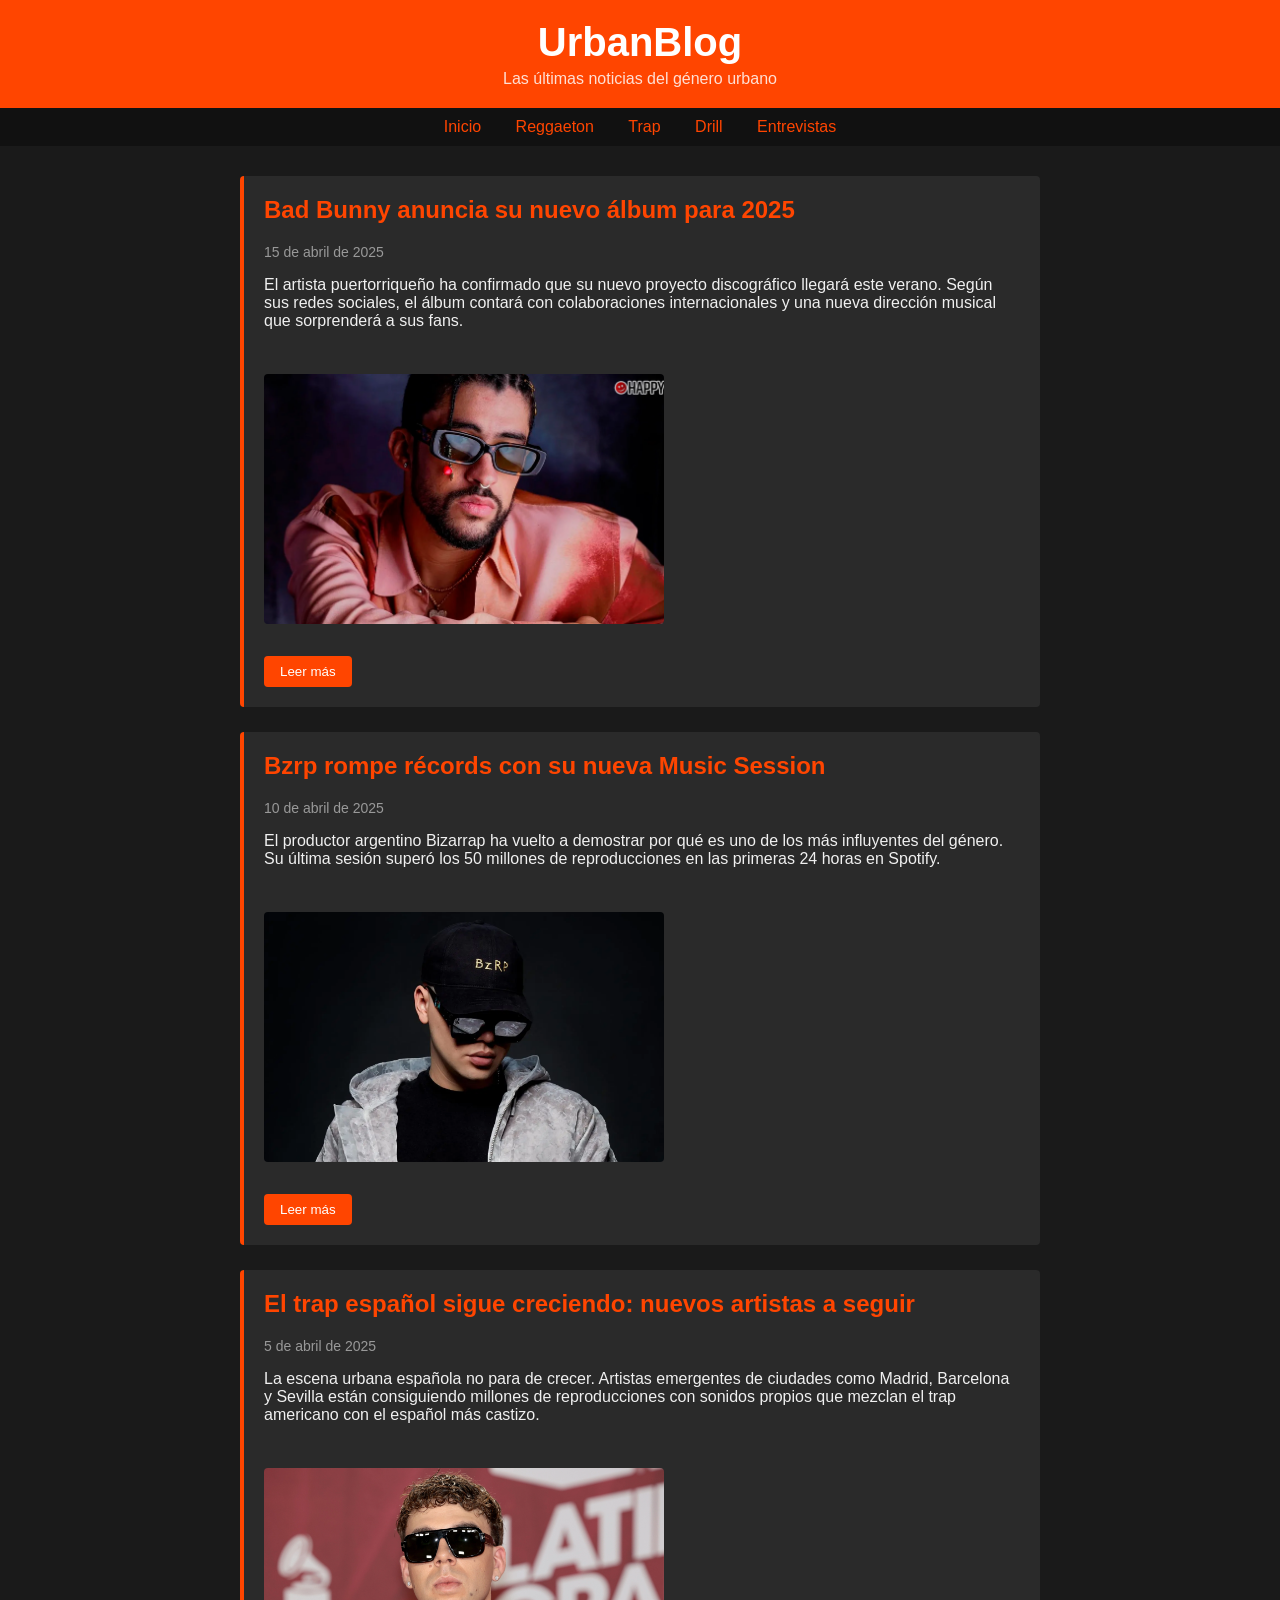
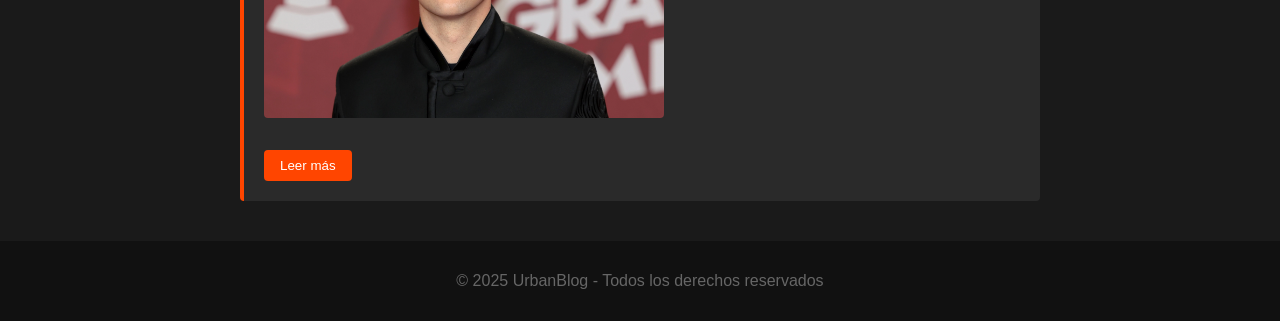
<file: index.html>
<!DOCTYPE html>
<html lang="es">

<head>
    <meta charset="UTF-8">
    <meta name="viewport" content="width=device-width, initial-scale=1.0">
    <title>UrbanBlog - Noticias del Género Urbano</title>
    <link rel="stylesheet" href="estilos.css">
</head>

<body>

    <!-- CABECERA -->
    <header>
        <h1>UrbanBlog</h1>
        <p>Las últimas noticias del género urbano</p>
    </header>

    <!-- NAVEGACIÓN -->
    <nav>
        <a href="index.html">Inicio</a>
        <a href="reggaeton.html">Reggaeton</a>
        <a href="trap.html">Trap</a>
        <a href="drill.html">Drill</a>
        <a href="entrevistas.html">Entrevistas</a>
    </nav>

    <!-- CONTENIDO PRINCIPAL -->
    <main>

        <!-- ARTÍCULO 1 -->
        <article class="noticia">
            <h2>Bad Bunny anuncia su nuevo álbum para 2025</h2>
            <p class="fecha">15 de abril de 2025</p>
            <p>El artista puertorriqueño ha confirmado que su nuevo proyecto discográfico llegará este verano. Según sus redes sociales, el álbum contará con colaboraciones internacionales y una nueva dirección musical que sorprenderá a sus fans.</p>
            <br>
            <img src="fotos/bad-bunny.-.webp" alt="Foto de Bad Bunny">
            <br>
            <br>
            <button onclick="mostrarMas('noticia1')">Leer más</button>
            <p id="noticia1" class="oculto">Fuentes cercanas al artista aseguran que el disco mezcla sonidos electrónicos con ritmos tradicionales del Caribe. La expectación entre sus seguidores es máxima tras dos años sin lanzar material nuevo.</p>
        </article>

        <!-- ARTÍCULO 2 -->
        <article class="noticia">
            <h2>Bzrp rompe récords con su nueva Music Session</h2>
            <p class="fecha">10 de abril de 2025</p>
            <p>El productor argentino Bizarrap ha vuelto a demostrar por qué es uno de los más influyentes del género. Su última sesión superó los 50 millones de reproducciones en las primeras 24 horas en Spotify.</p>
            <br>
            <img src="fotos/230112124605-bizarrap-press-shot-full-169.webp" alt="Foto de Bizarrap">
            <br>
            <br>
            <button onclick="mostrarMas('noticia2')">Leer más</button>
            <p id="noticia2" class="oculto">Esta nueva entrega forma parte de una serie de colaboraciones que Bizarrap tiene previstas para lo que queda de año. Los fans ya especulan sobre quién será el próximo invitado a su famoso estudio.</p>
        </article>

        <!-- ARTÍCULO 3 -->
        <article class="noticia">
            <h2>El trap español sigue creciendo: nuevos artistas a seguir</h2>
            <p class="fecha">5 de abril de 2025</p>
            <p>La escena urbana española no para de crecer. Artistas emergentes de ciudades como Madrid, Barcelona y Sevilla están consiguiendo millones de reproducciones con sonidos propios que mezclan el trap americano con el español más castizo.</p>
            <br>
            <img src="fotos/quevedo-en-los-latin-grammy-2024.jpeg" alt="Trap español">
            <br>
            <br>
            <button onclick="mostrarMas('noticia3')">Leer más</button>
            <p id="noticia3" class="oculto">Nombres como Quevedo, Rels B o Abhir Hathi ya son conocidos a nivel internacional, pero la siguiente generación promete ser todavía más global. Las plataformas digitales han sido clave para este crecimiento sin precedentes.</p>
        </article>

    </main>

    <!-- PIE DE PÁGINA -->
    <footer>
        <p>© 2025 UrbanBlog - Todos los derechos reservados</p>
    </footer>

    <!-- Enlace al archivo JavaScript -->
    <script src="script.js"></script>

</body>

</html>
</file>
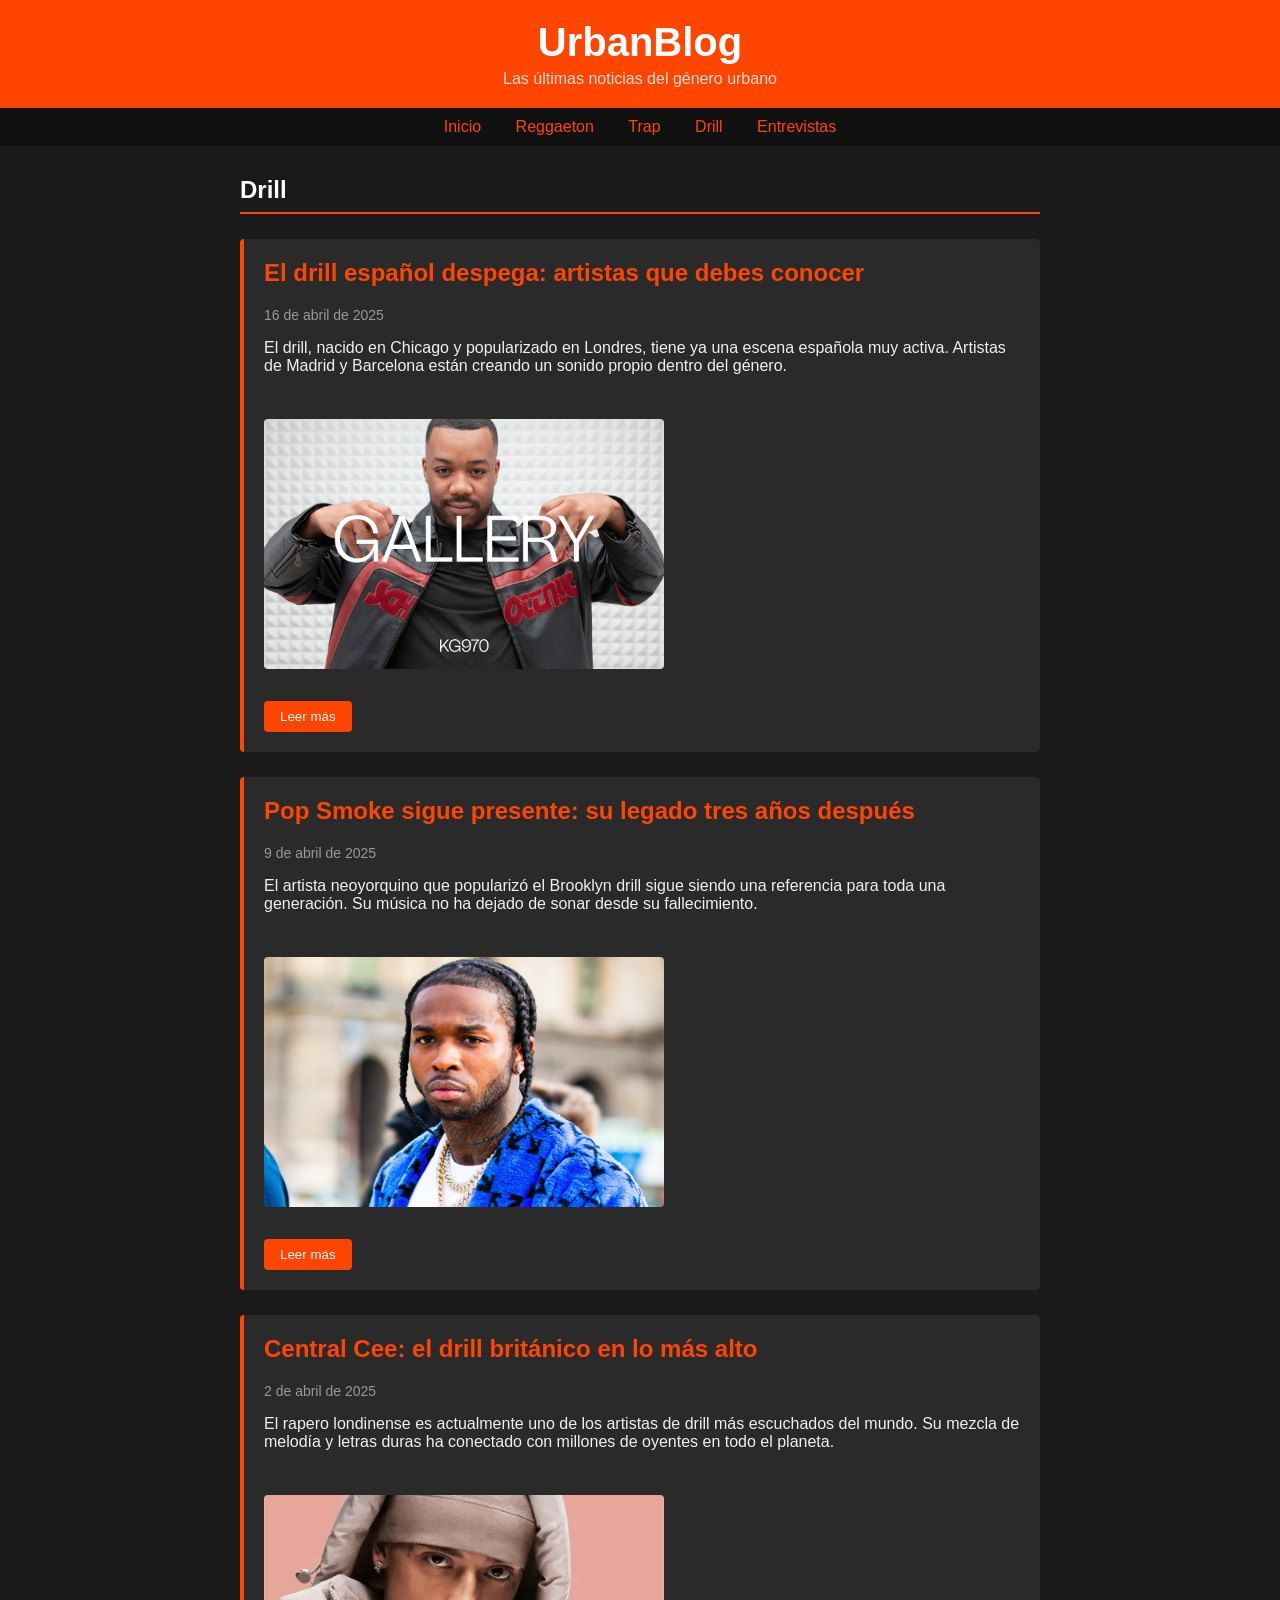
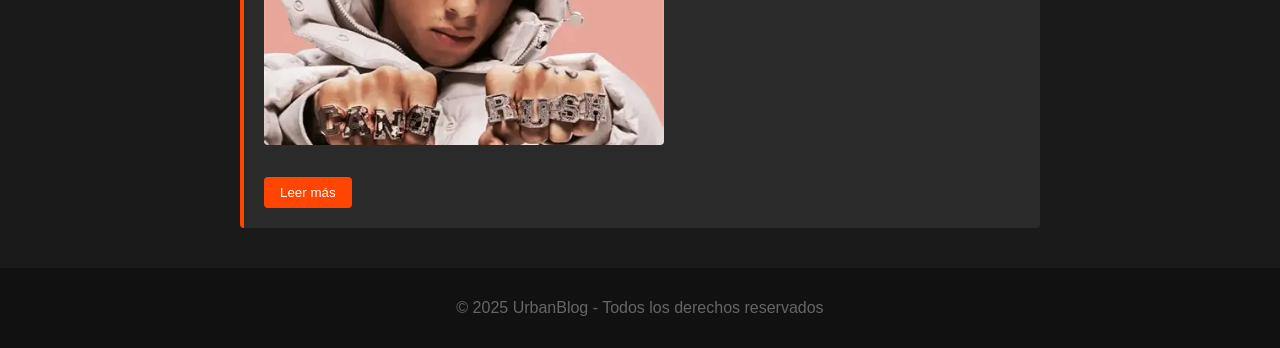
<file: drill.html>
<!DOCTYPE html>
<html lang="es">

<head>
    <meta charset="UTF-8">
    <meta name="viewport" content="width=device-width, initial-scale=1.0">
    <title>UrbanBlog - Drill</title>
    <link rel="stylesheet" href="estilos.css">
</head>

<body>

    <header>
        <h1>UrbanBlog</h1>
        <p>Las últimas noticias del género urbano</p>
    </header>

    <nav>
        <a href="index.html">Inicio</a>
        <a href="reggaeton.html">Reggaeton</a>
        <a href="trap.html">Trap</a>
        <a href="drill.html">Drill</a>
        <a href="entrevistas.html">Entrevistas</a>
    </nav>

    <main>
        <h2 class="titulo-seccion">Drill</h2>

        <article class="noticia">
            <h2>El drill español despega: artistas que debes conocer</h2>
            <p class="fecha">16 de abril de 2025</p>
            <p>El drill, nacido en Chicago y popularizado en Londres, tiene ya una escena española muy activa. Artistas de Madrid y Barcelona están creando un sonido propio dentro del género.</p>
            <br>
            <img src="fotos/kg970.jpg" alt="Drill español">
            <br>
            <br>
            <button onclick="mostrarMas('d1')">Leer más</button>
            <p id="d1" class="oculto">Nombres como Neo Pistea o Recycled J han abierto el camino. Ahora una nueva generación llega con propuestas más oscuras y letras más directas, muy influenciadas por la escena británica.</p>
        </article>

        <article class="noticia">
            <h2>Pop Smoke sigue presente: su legado tres años después</h2>
            <p class="fecha">9 de abril de 2025</p>
            <p>El artista neoyorquino que popularizó el Brooklyn drill sigue siendo una referencia para toda una generación. Su música no ha dejado de sonar desde su fallecimiento.</p>
           <br>
            <img src="fotos/pop-smoke.jpg" alt="Foto de Pop Smoke">
           <br>
           <br>
            <button onclick="mostrarMas('d2')">Leer más</button>
            <p id="d2" class="oculto">Su discográfica ha anunciado una edición especial de su álbum debut con temas inéditos. Además, varios artistas actuales han declarado en entrevistas que Pop Smoke es su mayor influencia.</p>
        </article>

        <article class="noticia">
            <h2>Central Cee: el drill británico en lo más alto</h2>
            <p class="fecha">2 de abril de 2025</p>
            <p>El rapero londinense es actualmente uno de los artistas de drill más escuchados del mundo. Su mezcla de melodía y letras duras ha conectado con millones de oyentes en todo el planeta.</p>
           <br>
            <img src="fotos/centralcee.webp" alt="Foto de Pop Smoke">
            <br>
            <br>
            <button onclick="mostrarMas('d3')">Leer más</button>
            <p id="d3" class="oculto">Central Cee actuará en varios festivales europeos este verano, incluido uno en España. Su colaboración con Drake el año pasado le dio una proyección internacional que pocos artistas del género han logrado.</p>
        </article>

    </main>

    <footer>
        <p>© 2025 UrbanBlog - Todos los derechos reservados</p>
    </footer>

    <script src="script.js"></script>

</body>

</html>
</file>
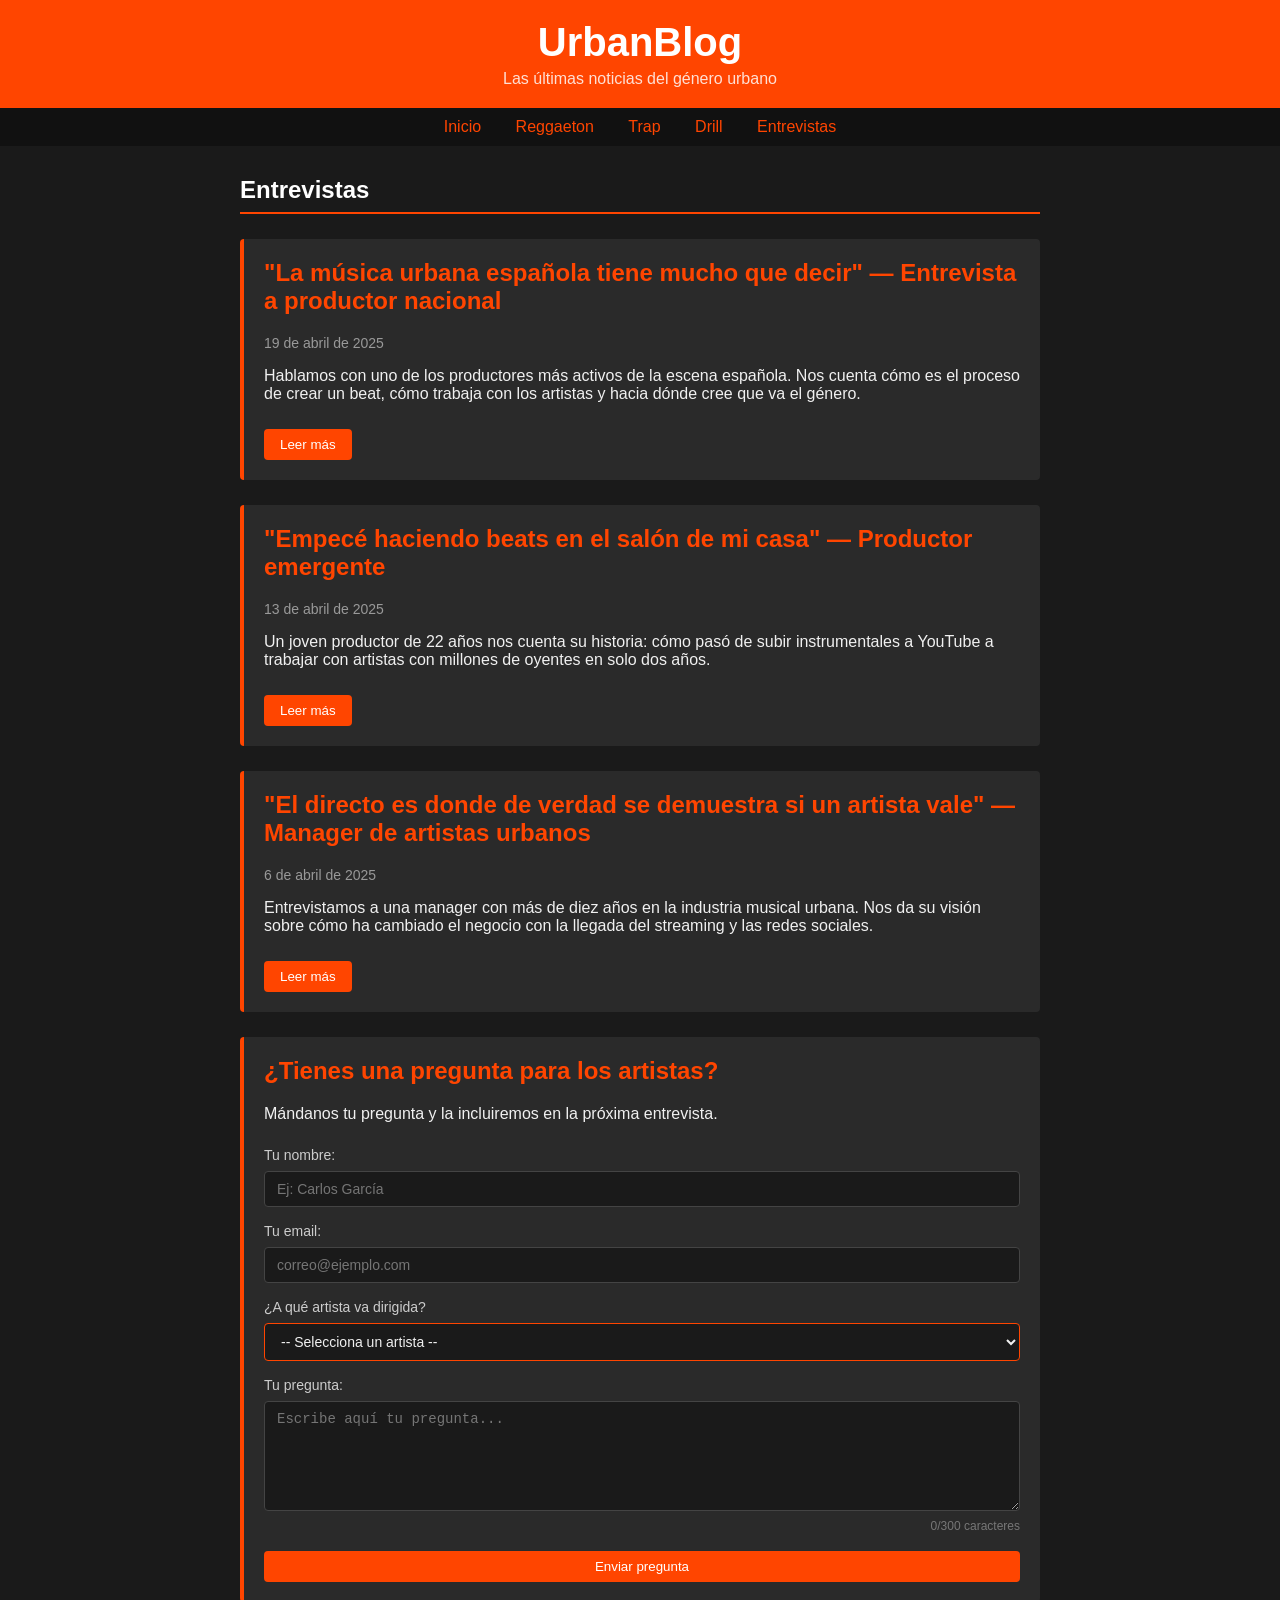
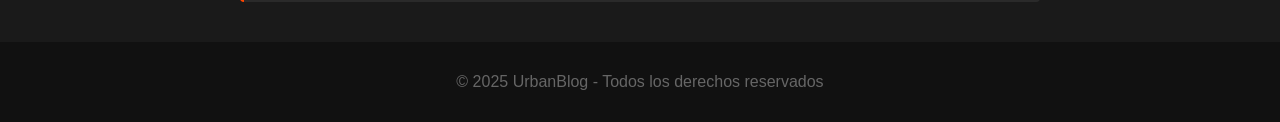
<file: entrevistas.html>
<!DOCTYPE html>
<html lang="es">

<head>
    <meta charset="UTF-8">
    <meta name="viewport" content="width=device-width, initial-scale=1.0">
    <title>UrbanBlog - Entrevistas</title>
    <link rel="stylesheet" href="estilos.css">
</head>

<body>

    <header>
        <h1>UrbanBlog</h1>
        <p>Las últimas noticias del género urbano</p>
    </header>

    <nav>
        <a href="index.html">Inicio</a>
        <a href="reggaeton.html">Reggaeton</a>
        <a href="trap.html">Trap</a>
        <a href="drill.html">Drill</a>
        <a href="entrevistas.html">Entrevistas</a>
    </nav>

    <main>
        <h2 class="titulo-seccion">Entrevistas</h2>

        <article class="noticia">
            <h2>"La música urbana española tiene mucho que decir" — Entrevista a productor nacional</h2>
            <p class="fecha">19 de abril de 2025</p>
            <p>Hablamos con uno de los productores más activos de la escena española. Nos cuenta cómo es el proceso de
                crear un beat, cómo trabaja con los artistas y hacia dónde cree que va el género.</p>
            <button onclick="mostrarMas('e1')">Leer más</button>
            <p id="e1" class="oculto">"Antes teníamos que imitar lo que venía de fuera. Ahora los artistas de aquí
                marcan tendencia ellos solos. Hay un talento enorme y las plataformas han dado igualdad de oportunidades
                a todos", nos explica durante la charla.</p>
        </article>

        <article class="noticia">
            <h2>"Empecé haciendo beats en el salón de mi casa" — Productor emergente</h2>
            <p class="fecha">13 de abril de 2025</p>
            <p>Un joven productor de 22 años nos cuenta su historia: cómo pasó de subir instrumentales a YouTube a
                trabajar con artistas con millones de oyentes en solo dos años.</p>
            <button onclick="mostrarMas('e2')">Leer más</button>
            <p id="e2" class="oculto">"Lo más importante es ser constante y no copiar a nadie. Al principio todos
                imitamos a nuestros referentes, pero tienes que encontrar tu propio sonido. Eso es lo que te hace
                destacar", afirma con seguridad.</p>
        </article>

        <article class="noticia">
            <h2>"El directo es donde de verdad se demuestra si un artista vale" — Manager de artistas urbanos</h2>
            <p class="fecha">6 de abril de 2025</p>
            <p>Entrevistamos a una manager con más de diez años en la industria musical urbana. Nos da su visión sobre
                cómo ha cambiado el negocio con la llegada del streaming y las redes sociales.</p>
            <button onclick="mostrarMas('e3')">Leer más</button>
            <p id="e3" class="oculto">"Antes necesitabas una discográfica para existir. Hoy un artista puede llegar a
                millones de personas desde su habitación. Pero eso también significa más competencia. Lo que nunca
                cambia es que el directo es la prueba real del artista."</p>
        </article>
        
        <!-- FORMULARIO DE PREGUNTAS -->
        <section class="noticia">
            <h2>¿Tienes una pregunta para los artistas?</h2>
            <p>Mándanos tu pregunta y la incluiremos en la próxima entrevista.</p>

            <form id="formulario-preguntas">

                <label for="nombre">Tu nombre:</label>
                <input type="text" id="nombre" name="nombre" placeholder="Ej: Carlos García" maxlength="50" required>

                <label for="email">Tu email:</label>
                <input type="email" id="email" name="email" placeholder="correo@ejemplo.com" required>

                <label for="artista">¿A qué artista va dirigida?</label>
                <select id="artista" name="artista" required>
                    <option value="">-- Selecciona un artista --</option>
                    <option value="badbunny">Bad Bunny</option>
                    <option value="quevedo">Quevedo</option>
                    <option value="bizarrap">Bizarrap</option>
                    <option value="centralcee">Central Cee</option>
                    <option value="rauw">Rauw Alejandro</option>
                    <option value="otro">Otro</option>
                </select>

                <label for="pregunta">Tu pregunta:</label>
                <textarea id="pregunta" name="pregunta" placeholder="Escribe aquí tu pregunta..." maxlength="300"
                    required></textarea>
                <!-- Contador de caracteres actualizado con JS -->
                <p id="contador-chars">0/300 caracteres</p>

                <button type="button" onclick="enviarFormulario()">Enviar pregunta</button>

            </form>

            <!-- Mensaje de confirmación, oculto por defecto -->
            <p id="confirmacion-envio" class="oculto">✓ ¡Gracias! Tu pregunta ha sido enviada correctamente.</p>

        </section>

    </main>

    <footer>
        <p>© 2025 UrbanBlog - Todos los derechos reservados</p>
    </footer>

    <script src="script.js"></script>

</body>

</html>
</file>
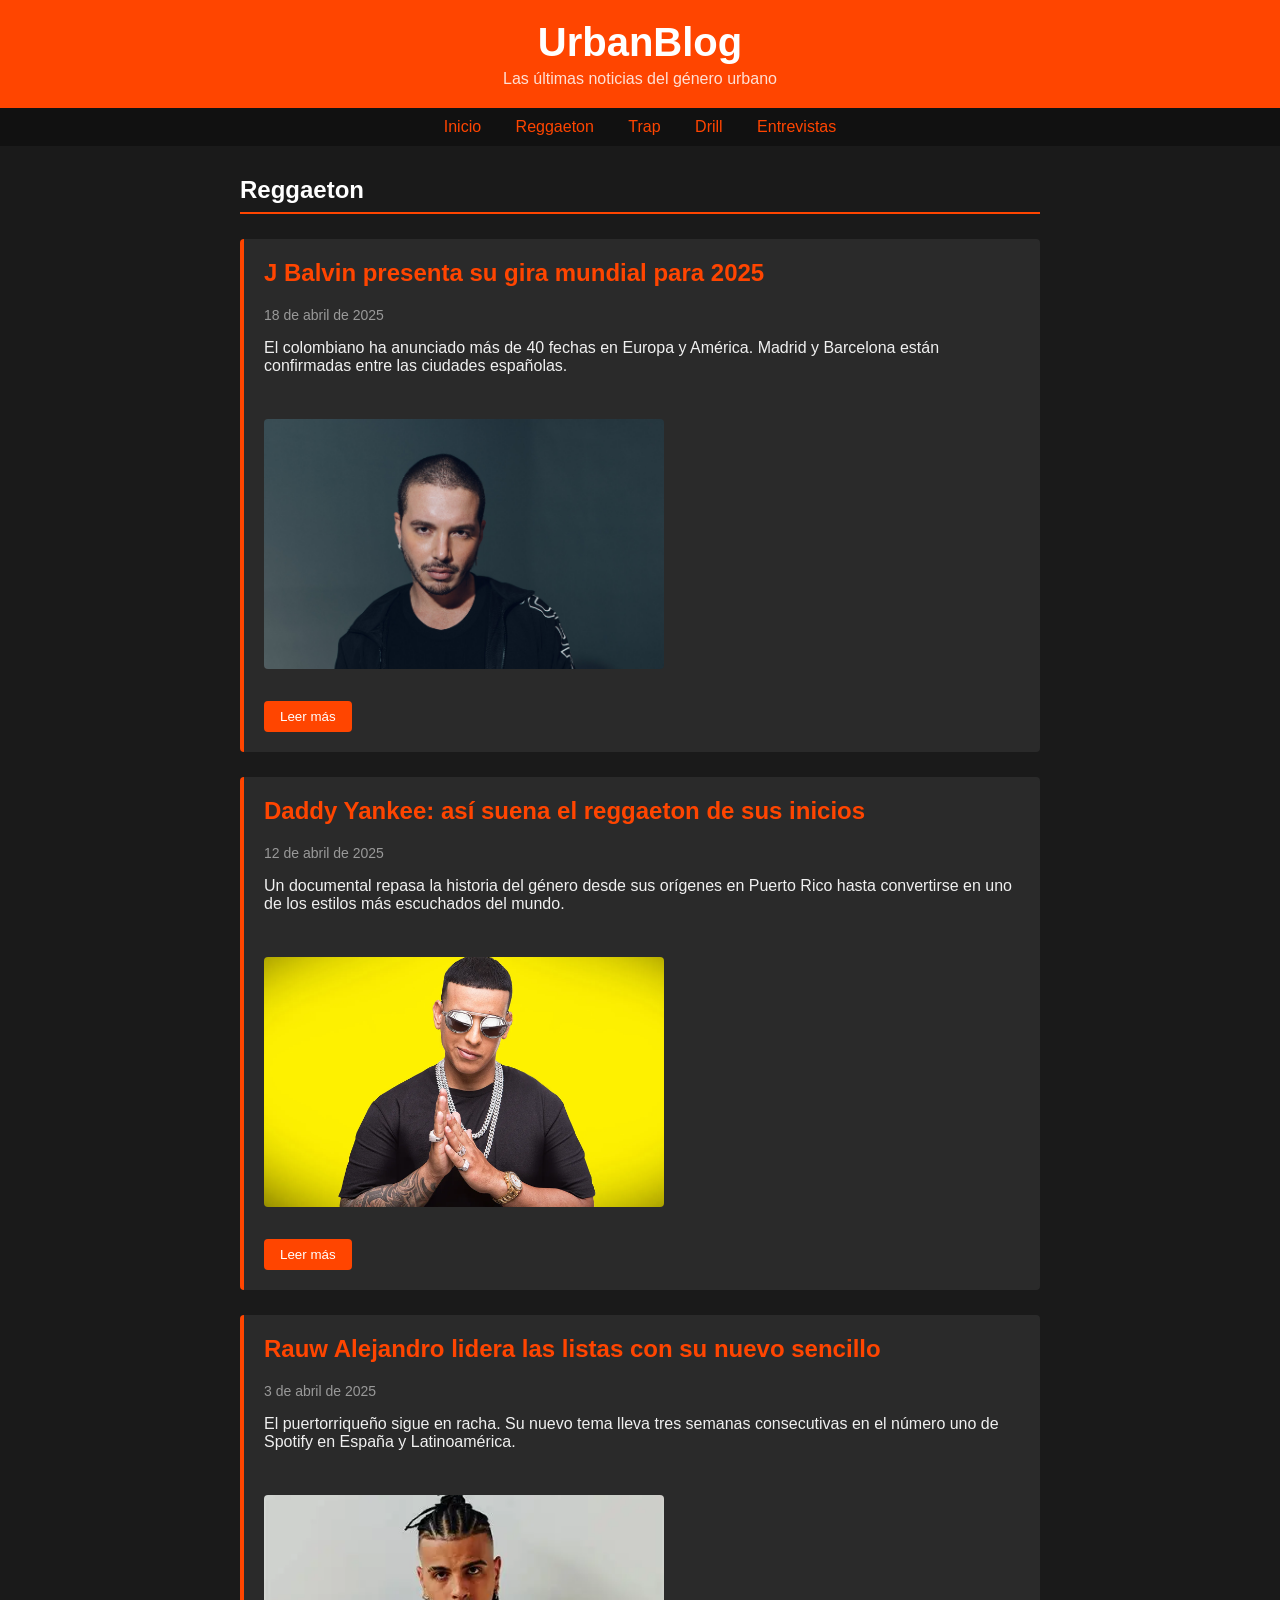
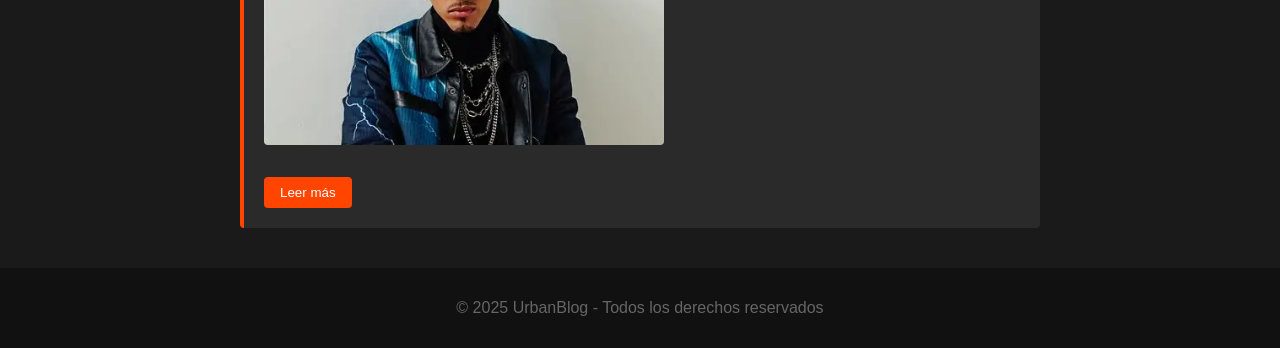
<file: reggaeton.html>
<!DOCTYPE html>
<html lang="es">

<head>
    <meta charset="UTF-8">
    <meta name="viewport" content="width=device-width, initial-scale=1.0">
    <title>UrbanBlog - Reggaeton</title>
    <link rel="stylesheet" href="estilos.css">
</head>

<body>

    <header>
        <h1>UrbanBlog</h1>
        <p>Las últimas noticias del género urbano</p>
    </header>

    <nav>
        <a href="index.html">Inicio</a>
        <a href="reggaeton.html">Reggaeton</a>
        <a href="trap.html">Trap</a>
        <a href="drill.html">Drill</a>
        <a href="entrevistas.html">Entrevistas</a>
    </nav>

    <main>
        <h2 class="titulo-seccion">Reggaeton</h2>

        <article class="noticia">
            <h2>J Balvin presenta su gira mundial para 2025</h2>
            <p class="fecha">18 de abril de 2025</p>
            <p>El colombiano ha anunciado más de 40 fechas en Europa y América. Madrid y Barcelona están confirmadas entre las ciudades españolas.</p>
           <br>
           <img src="fotos/jbalvin.jpg" alt="Foto de J Balvin">
           <br>
           <br>
            <button onclick="mostrarMas('r1')">Leer más</button>
            <p id="r1" class="oculto">Las entradas saldrán a la venta el próximo mes. Los precios arrancarán desde los 45 euros para pista general. Se espera que sea una de las giras más grandes de su carrera.</p>
        </article>

        <article class="noticia">
            <h2>Daddy Yankee: así suena el reggaeton de sus inicios</h2>
            <p class="fecha">12 de abril de 2025</p>
            <p>Un documental repasa la historia del género desde sus orígenes en Puerto Rico hasta convertirse en uno de los estilos más escuchados del mundo.</p>
            <br>
            <img src="fotos/daddy-yankee-press-photo-NEW-2019-cr-Cartel-Records-billboard-1548.webp" alt="Foto de Daddy Yankee">
            <br>
            <br>
            <button onclick="mostrarMas('r2')">Leer más</button>
            <p id="r2" class="oculto">El documental se estrena en plataformas digitales el próximo viernes. Incluye entrevistas inéditas con los pioneros del género y imágenes de archivo nunca vistas.</p>
        </article>

        <article class="noticia">
            <h2>Rauw Alejandro lidera las listas con su nuevo sencillo</h2>
            <p class="fecha">3 de abril de 2025</p>
            <p>El puertorriqueño sigue en racha. Su nuevo tema lleva tres semanas consecutivas en el número uno de Spotify en España y Latinoamérica.</p>
            <br>
            <img src="fotos/raw-alejandro.webp" alt="Foto de Rauw Alejandro">
            <br>
            <br>
            <button onclick="mostrarMas('r3')">Leer más</button>
            <p id="r3" class="oculto">La canción mezcla reggaeton con sonidos futuristas, una línea que el artista lleva explorando desde su álbum anterior. Ya supera los 80 millones de reproducciones en total.</p>
        </article>

    </main>

    <footer>
        <p>© 2025 UrbanBlog - Todos los derechos reservados</p>
    </footer>

    <script src="script.js"></script>

</body>

</html>
</file>
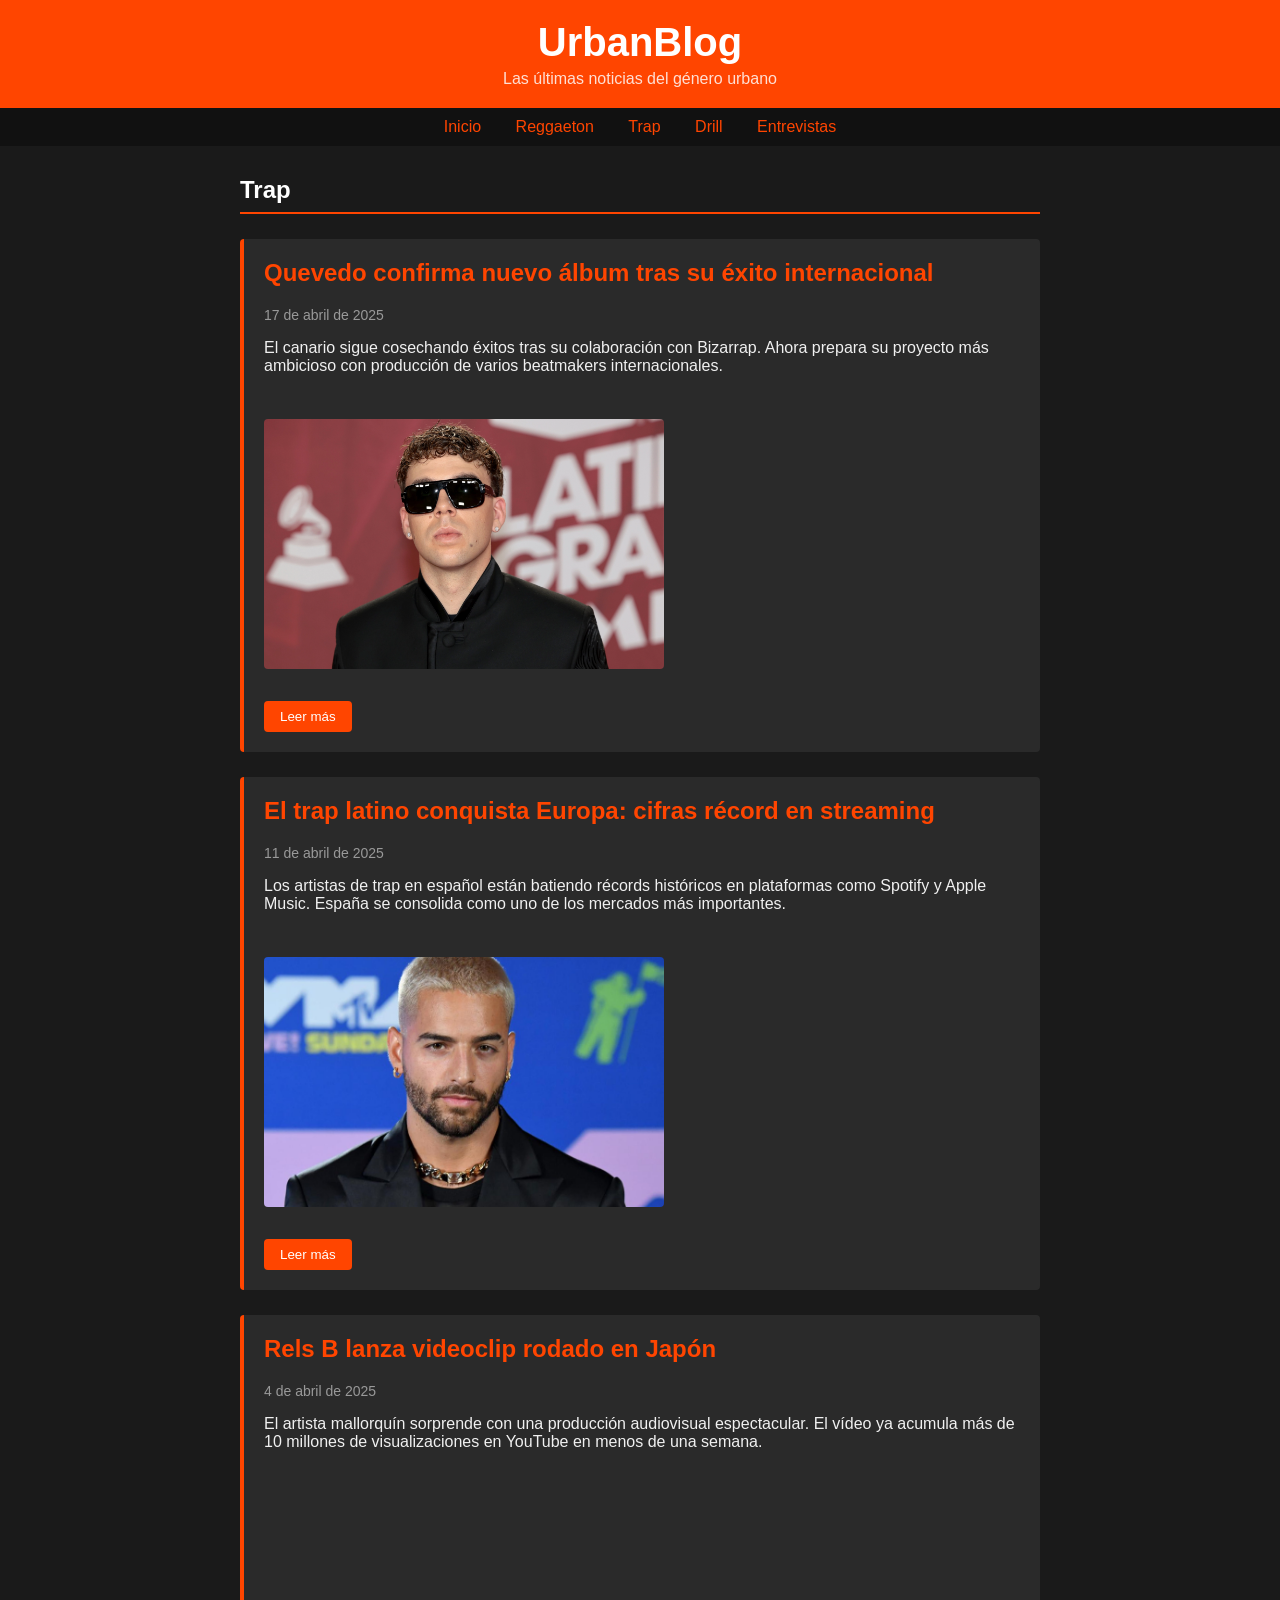
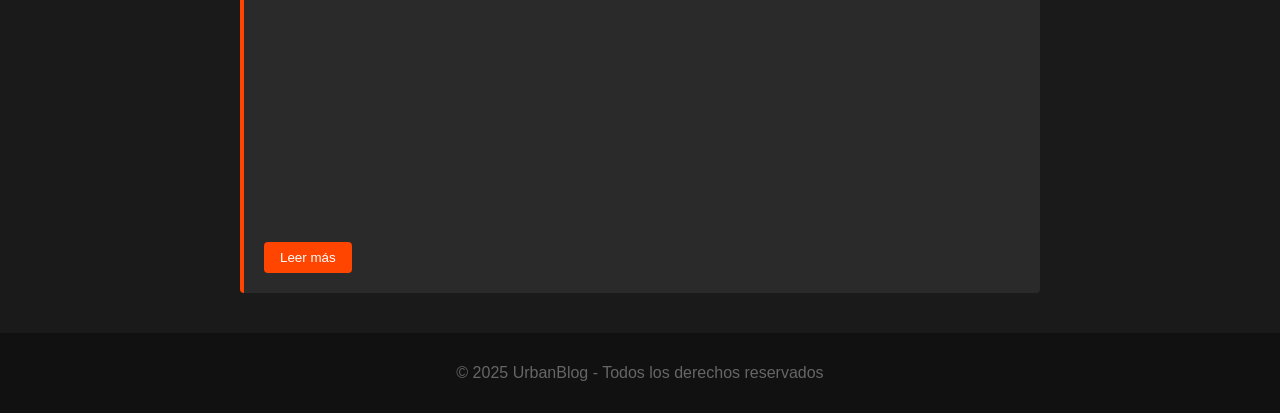
<file: trap.html>
<!DOCTYPE html>
<html lang="es">

<head>
    <meta charset="UTF-8">
    <meta name="viewport" content="width=device-width, initial-scale=1.0">
    <title>UrbanBlog - Trap</title>
    <link rel="stylesheet" href="estilos.css">
</head>

<body>

    <header>
        <h1>UrbanBlog</h1>
        <p>Las últimas noticias del género urbano</p>
    </header>

    <nav>
        <a href="index.html">Inicio</a>
        <a href="reggaeton.html">Reggaeton</a>
        <a href="trap.html">Trap</a>
        <a href="drill.html">Drill</a>
        <a href="entrevistas.html">Entrevistas</a>
    </nav>

    <main>
        <h2 class="titulo-seccion">Trap</h2>

        <article class="noticia">
            <h2>Quevedo confirma nuevo álbum tras su éxito internacional</h2>
            <p class="fecha">17 de abril de 2025</p>
            <p>El canario sigue cosechando éxitos tras su colaboración con Bizarrap. Ahora prepara su proyecto más
                ambicioso con producción de varios beatmakers internacionales.</p>
            <br>
            <img src="fotos/quevedo-en-los-latin-grammy-2024.jpeg" alt="Foto de Quevedo">
            <br>
            <br>
            <button onclick="mostrarMas('t1')">Leer más</button>
            <p id="t1" class="oculto">Según ha contado en una entrevista reciente, el álbum mezcla trap español con
                influencias del R&B americano. Tiene previsto estrenarlo antes de que acabe el verano.</p>
        </article>

        <article class="noticia">
            <h2>El trap latino conquista Europa: cifras récord en streaming</h2>
            <p class="fecha">11 de abril de 2025</p>
            <p>Los artistas de trap en español están batiendo récords históricos en plataformas como Spotify y Apple
                Music. España se consolida como uno de los mercados más importantes.</p>
            <br>
            <img src="fotos/d1c0454016a2-maluma-shows-off-his-colorful-new-look.jpg" alt="Trap latino en Europa">
            <br>
            <br>
            <button onclick="mostrarMas('t2')">Leer más</button>
            <p id="t2" class="oculto">Países como Francia, Italia y Alemania están viendo un aumento enorme en el
                consumo de trap en español. Las playlists editoriales de estas plataformas ya incluyen habitualmente
                artistas españoles y latinoamericanos.</p>
        </article>

        <article class="noticia">
            <h2>Rels B lanza videoclip rodado en Japón</h2>
            <p class="fecha">4 de abril de 2025</p>
            <p>El artista mallorquín sorprende con una producción audiovisual espectacular. El vídeo ya acumula más de
                10 millones de visualizaciones en YouTube en menos de una semana.</p>
            <br>
            <iframe width="560" height="315" src="https://youtu.be/soQNWTAmM9c?si=oVXTQKnVJWQBHfKj"
                title="YouTube video player"
                allow="accelerometer; autoplay; clipboard-write; encrypted-media; gyroscope; picture-in-picture; web-share"
                referrerpolicy="strict-origin-when-cross-origin" allowfullscreen style="border: none;"></iframe>
            <br>
            <br>
            <button onclick="mostrarMas('t3')">Leer más</button>
            <p id="t3" class="oculto">El clip fue rodado durante tres días en Tokio y mezcla imágenes urbanas de la
                ciudad con escenas más íntimas. La dirección artística corrió a cargo de un director japonés muy
                reconocido en el mundo del videoclip.</p>
        </article>

    </main>

    <footer>
        <p>© 2025 UrbanBlog - Todos los derechos reservados</p>
    </footer>

    <script src="script.js"></script>

</body>

</html>
</file>
<file: estilos.css>
/* ===========================
   ESTILOS GENERALES
=========================== */

body {
    font-family: Arial, sans-serif;
    background-color: #1a1a1a;
    color: #f0f0f0;
    margin: 0;
    padding: 0;
}

/* ===========================
   CABECERA
=========================== */

header {
    background-color: #ff4500;
    text-align: center;
    padding: 20px;
}

header h1 {
    font-size: 40px;
    margin: 0;
    color: white;
}

header p {
    margin: 5px 0 0 0;
    color: #ffe0d5;
}

/* ===========================
   NAVEGACIÓN
=========================== */

nav {
    background-color: #111111;
    padding: 10px;
    text-align: center;
}

nav a {
    color: #ff4500;
    text-decoration: none;
    margin: 0 15px;
    font-size: 16px;

}

nav a:hover {
    color: white;
}

/* ===========================
   CONTENIDO PRINCIPAL
=========================== */

main {
    max-width: 800px;
    margin: 30px auto;
    padding: 0 20px;
}

/* ===========================
   TÍTULO DE SECCIÓN
=========================== */

.titulo-seccion {
    color: white;
    border-bottom: 2px solid #ff4500;
    padding-bottom: 8px;
    margin-bottom: 25px;
}

/* ===========================
   ARTÍCULOS / NOTICIAS
=========================== */

.noticia {
    background-color: #2a2a2a;
    border-left: 4px solid #ff4500;
    padding: 20px;
    margin-bottom: 25px;
    border-radius: 4px;
}

.noticia h2 {
    color: #ff4500;
    margin-top: 0;
}

.fecha {
    color: #999999;
    font-size: 14px;
}

/* ===========================
   BOTÓN
=========================== */

button {
    background-color: #ff4500;
    color: white;
    border: none;
    padding: 8px 16px;
    cursor: pointer;
    border-radius: 4px;
    margin-top: 10px;
}

button:hover {
    background-color: #cc3700;
}

/* ===========================
   TEXTO OCULTO (usado con JS)
=========================== */

.oculto {
    display: none;
    margin-top: 10px;
    color: #cccccc;
}

/* ===========================
   PIE DE PÁGINA
=========================== */

footer {
    background-color: #111111;
    text-align: center;
    padding: 15px;
    color: #666666;
    margin-top: 40px;
}

/*===============================
ESTILOS PARA FOTOS DE LOS ARTICULOS
==============================*/
.noticia img {
    width: 100%;
    max-width: 400px;
    height: 250px;
    object-fit: cover;
    border-radius: 4px;
    margin-top: 10px;
}

/*=====================

ESTO ES PARA EL VIDEO DE YOUTUBE ESTA PUESTO EL IFRAME DE YOUTUBE 

======================*/

.noticia iframe {
    width: 100%;
    max-width: 560px;
    margin-top: 10px;
}

/* ===========================
   FORMULARIO
=========================== */

form {
    display: flex;
    flex-direction: column;
    gap: 8px;
    margin-top: 15px;
}

form label {
    font-size: 14px;
    color: #cccccc;
    margin-top: 8px;
}

form input,
form select,
form textarea {
    background-color: #1a1a1a;
    border: 1px solid #444444;
    color: #f0f0f0;
    padding: 9px 12px;
    border-radius: 4px;
    font-size: 14px;
}

form input:focus,
form select,
form textarea:focus {
    outline: none;
    border-color: #ff4500;
}

form textarea {
    resize: vertical;
    min-height: 90px;
}

#contador-chars {
    font-size: 12px;
    color: #777777;
    text-align: right;
    margin: 0;
}
</file>
